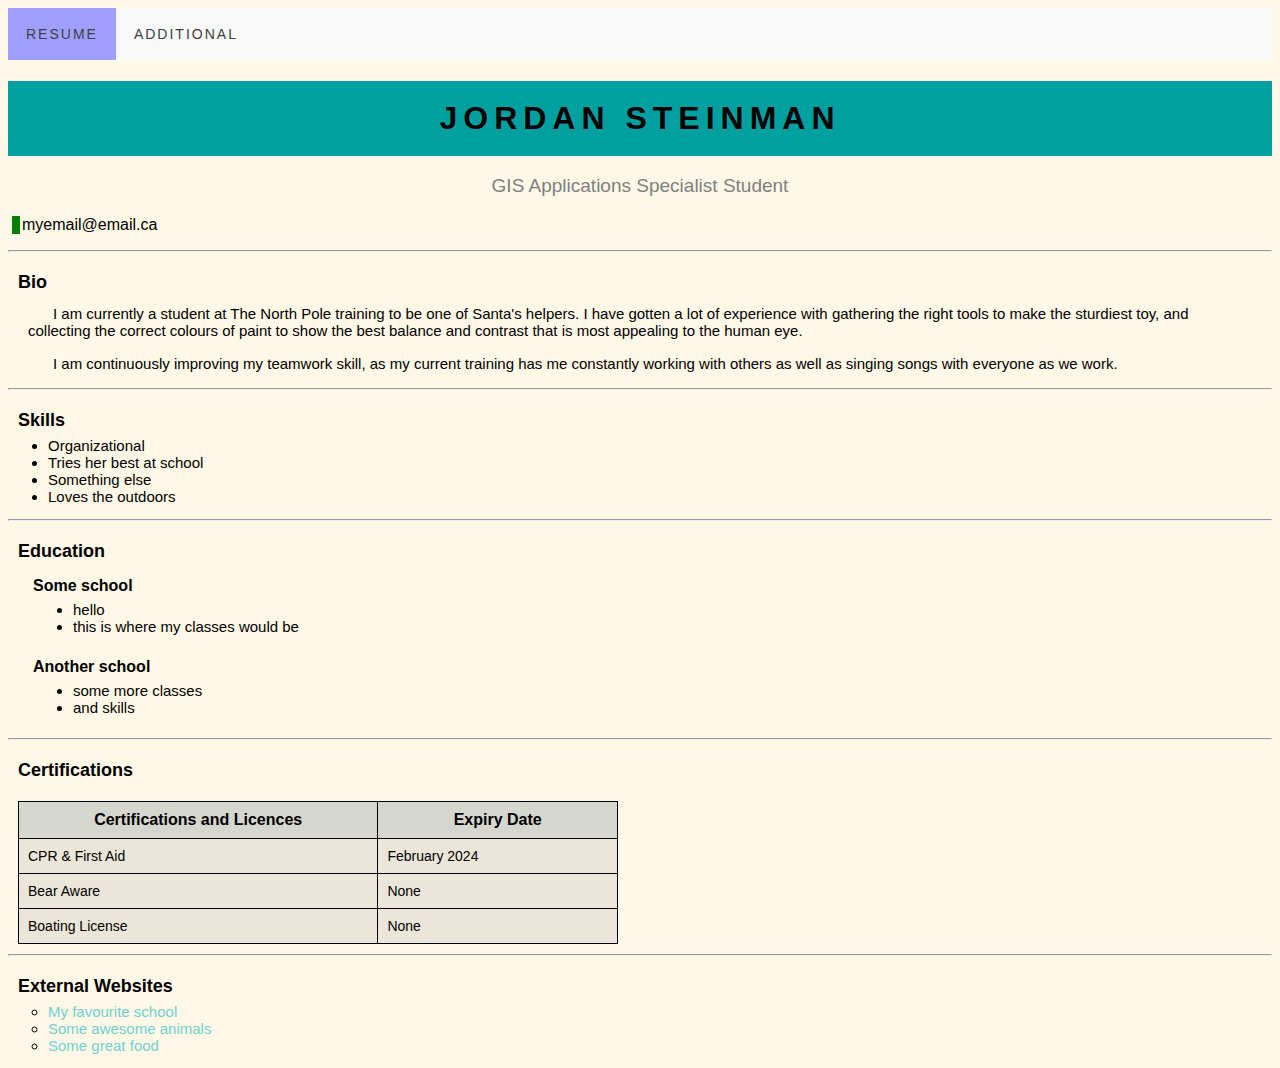
<file: index.html>
<!DOCTYPE html>
<html lang=en-CA>
<head>
	<meta charset="UTF-8"> 	<!-- added to fix error when validating from 
	file - help from website https://stackoverflow.com/questions/17935819/why-is-this-html5-document-invalid -->
	<title>index.html</title>
	<link rel = "stylesheet" href = "assignment2.css">
</head>
<body>

<!-- the navigation bar was originally influenced from 
https://www.w3schools.com/css/css_navbar_horizontal.asp -->
<!-- MenuOption Begin -->
<ul class="navi">
	<li><a class="current" href="index.html">Resume</a></li>
	<li><a href="additional.html">Additional</a></li>
</ul>
<!-- MenuOption End -->
<!-- the navigation bar options were put as links into a list,
with the current page (i.e. index.html) marked as 'active' by a 
class created with CSS -->

<h1>Jordan Steinman</h1>
<h3>GIS Applications Specialist Student</h3>

<!-- got the idea of a clickable email link from 
https://www.w3schools.com/html/html_links.asp and
made an id for the email to edit it since it is also 
being used as a seperate heading elsewhere -->
<h3 id="email"><a href="mailto:myemail@email.ca">myemail@email.ca</a>
</h3>

<!-- using a block-level break in the page to represent a section
change -->
<hr>

<!-- biography will be its own section just as multiple indented
paragraphs -->
<h4>Bio</h4>

<p>I am currently a student at The North Pole training to be 
one of Santa's helpers. I have gotten a lot of experience 
with gathering the right tools to make the sturdiest toy,
and collecting the correct colours of paint to show the best
balance and contrast that is most appealing to the human eye.</p>
<p>I am continuously improving my teamwork skill, as my current
training has me constantly working with others as well as 
singing songs with everyone as we work.</p>

<hr>

<!-- current skills were put into a bulletted list with default
bullets, for easier readability -->
<h4>Skills</h4>
<ul>
	<li>Organizational</li>
	<li>Tries her best at school</li>
	<li>Something else</li>
	<li>Loves the outdoors</li>
</ul>

<hr>

<h4>Education</h4>
<div class="school">
	<h5>Some school</h5>
		<ul>
			<li>hello</li>
			<li>this is where my classes would be</li>
		</ul>
</div>
<!-- each school is edited from being grouped into a class 
'school' created with CSS -->

<div class="school">
	<h5>Another school</h5>
		<ul>
			<li>some more classes</li>
			<li>and skills</li>
		</ul>
</div>

<hr>

<h4>Certifications</h4>

<!-- table setup was first influenced by 
https://www.w3schools.com/html/html_tables.asp -->
<!-- TableOption Begin -->
<table>
  <tr>
    <th id="first">Certifications and Licences</th>
    <th>Expiry Date</th> 
  </tr>
  <tr>
    <td>CPR & First Aid</td>
    <td>February 2024</td>
  </tr>
  <tr>
    <td>Bear Aware</td>
    <td>None</td>
  </tr>
  <tr>
    <td>Boating License</td>
    <td>None</td>
  </tr>
</table>
<!-- TableOption End -->
<!-- table created to show my different certifications and
licenses, with the first column edited with an id ;first'
created with CSS to allow the column to be larger -->

<hr>

<h4>External Websites</h4>

<!-- The 3 websites are links to my favourite college (fleming),
cute animals (otters), and good food (dominos lava cakes) -->
<!-- proper absolute link format referenced from W3schools -->
<!-- LinksOption Begin -->
<ul class="external">
	<li><a href="https://flemingcollege.ca/" target="_blank">My favourite school</a></li>
	<li><a href="https://nationalzoo.si.edu/animals/north%2damerican%2driver%2dotter" target="_blank">Some awesome animals</a></li>
	<li><a href="https://www.mashed.com/449162/copycat%2Ddominos%2dchocolate%2Dlava%2Dcrunch%2Dcake%2Drecipe%2f" target="_blank">Some great food</a></li>
</ul>
<!-- LinksOption End -->
<!-- 3 external websites with absolute path names put into a 
list, with each opening in a new tab. The entire list is grouped 
by a class 'external' created in CSS, to be able to edit the look
of external links in the document to show they are unique -->

</body>
</html>
</file>
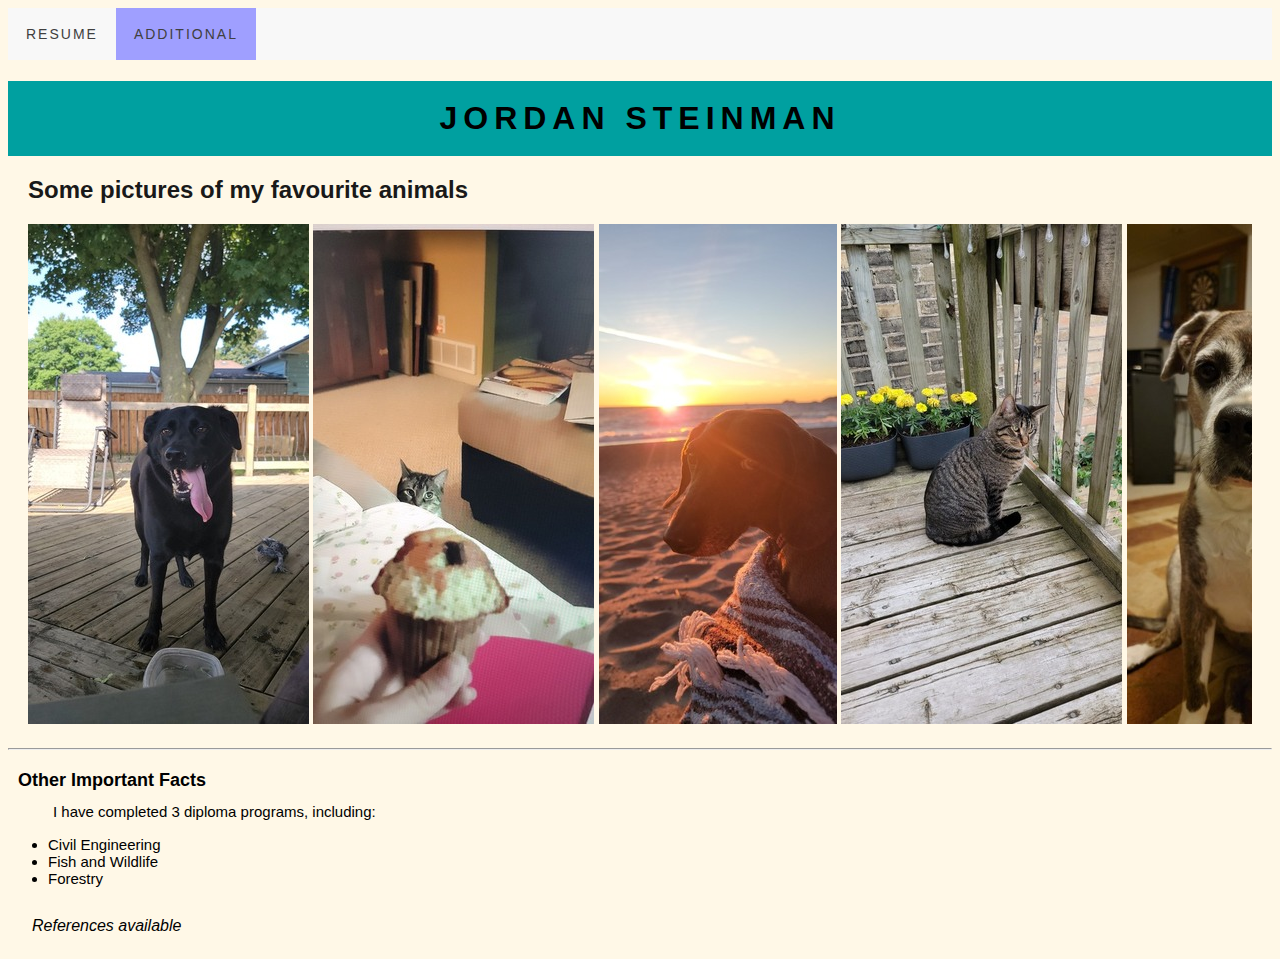
<file: additional.html>
<!DOCTYPE html>
<html lang=en-CA>
<head>
	<meta charset="UTF-8">	<!-- added to fix error when validating by 
	file - help from website https://stackoverflow.com/questions/17935819/why-is-this-html5-document-invalid -->
	<title>additional.html</title>
	<link rel = "stylesheet" href = "assignment2.css">
</head>
<body>

<!-- the navigation bar was originally influenced from
https://www.w3schools.com/css/css_navbar.asp -->
<ul class="navi">
	<li><a href="index.html">Resume</a></li>
	<li><a class="current" href="additional.html">Additional</a></li>
</ul>
<!-- the navigation bar options were put as links into a list, with 
the current page (i.e. additional.html) marked as 'active' with a class -->

<h1>Jordan Steinman</h1>

<h2>Some pictures of my favourite animals</h2>

<!-- The photos are grouped into a div to be able to add a class
'picscroll' to all of them at once and edit them quicker -->
<!-- ImageOption Begin -->
<div id=picscroll>
	<img class="maxnorm" src="Assignment2/Max.jpg" alt="Black lab named Max">
	<img class="maxnorm" src="Assignment2/Kitty.jpg" alt="Tabby cat named Kitty">
	<img class="maxski" src="Assignment2/Boe.jpg" alt="Weiner dog named Boe">
	<img class="maxnorm" src="Assignment2/Luci.jpg" alt="Tabby cat named Lucifer">
	<img class="maxnorm" src="Assignment2/Athena.jpg" alt="Mixed breed dog named Athena">
	<img class="maxnorm" src="Assignment2/Sammy.jpg" alt="Red footed tortoise named Sammy">
</div>	
<!-- ImageOption End -->

<hr>

<h4>Other Important Facts</h4>

<p> I have completed 3 diploma programs, including:</p>
<ul>
	<li> Civil Engineering
	<li> Fish and Wildlife
	<li> Forestry
</ul>

<!-- referemces text categorized by div to keep general style,
with edits using the 'ref' class -->
<div id=ref> References available </div>

</body>
</html>
</file>
<file: assignment2.css>
/* setting font of entire document to a sans-serif type */
/* setting general background colour of entire document */
* {
	font-family: Trebuchet, sans-serif;
	background-color: #fff8e7
}

/* class 'external' created for only external links, to
differentiate them from other links throughout the document.
Link colours to match website theme */
/*proper CSS structure for editing of links influenced from
https://www.w3schools.com/css/css_link.asp*/
/* unvisited external link */
ul.external a:link {
	color: #70d1d0;
	text-decoration: none;
}

/* visited external link */
ul.external a:visited {
	color: #006767;
	text-decoration: none;
}

/* mouse hover over external link */
ul.external a:hover {
	color: #1d282a;
	text-decoration:underline;
}

/* selected external link */
ul.external a:active {
	text-decoration: none;
	background-color: #008a8a;
}

/* changing the bullet type to circle for external links */
ul.external {
	list-style-type:circle;
}

/* class 'school' created to divide each school into section that
will be styled the same*/
.school {
	padding-left: 25px;
	padding-top: 4px;
	padding-bottom: 8px;
}

/* general edits of the id for the email link*/	
#email a {
	text-decoration: none;
	color: black;
	padding: 2px;
}

/* Nagivation bar to seperate pages with class 'navi' */
/* This format was influenced from 
https://www.w3schools.com/css/css_navbar_horizontal.asp */
ul.navi {
	list-style-type: none;
	margin: 0;
	padding: 0;
	overflow: hidden;
	background-color: #f8f8f8;
}

/*ensuring the list of options in the navigation bar stay 
to the left*/
ul.navi li {
	float: left;
}
/* This style was originally influenced from
https://www.w3schools.com/css/css_navbar_horizontal.asp 
uppercase letters and spacing for easier readability */
ul.navi li a {
	display: block;
	color: #404040;
	text-align: center;
	letter-spacing: 2px;
	padding: 18px;
	text-decoration: none;
	text-transform: uppercase;
	background-color: #f8f8f8;
	font-size: 14px;
}

/*navigation bar current class added to show a specific 
colour for the activated page*/
ul.navi li a.current {
	background-color: #9f9fff;
}
	
/*navigation bar hover not added to show a specific colour
when hovering over the non-activated page*/
ul.navi li a:hover:not(.current) {
	background-color: #dcdcdc;
}
/* main heading on document showing the overall purpose/
topic of the website  with uppercase letters and letter 
spacing for easier readability */
h1{
	background-color: #00a0a0;
	padding: 19px;
	text-align: center;
	letter-spacing: 6px;
	font-weight: bold;
	margin-bottom: 16px;
	text-transform: uppercase;
	font-size: 32px;
}

/* first main section on additional page*/
h2{
	padding-left:20px;
	color: #191919;
	font-size: 24px;
	font-weight: bold;
}

/* main sub headings made to show more emphasis over 
other sub headings throughout document */
h3{
	text-align: center;
	color: grey;
	font-size: 19px;
	font-weight: normal;
}

/*specific editing for the overall look of the email box
to make it different from general h3 heading used, including
an added coloured tab to the left to make it stand out*/
/* coloured tab was influenced by an example from 
https://www.w3schools.com/css/css_link.asp */
h3#email{
	text-align: left;
	border-left: 8px solid green;
	font-size: 16px;
	font-weight: normal;
	margin-left: 4px;
}

/* sub headings within document sections */
h4{
	color: black;
	font-size: 18px;
	margin: 10px;
	margin-top: 20px;
	margin-bottom: 6px;
	font-weight: bold;
	display: block;
}

/* declarations for headings within div */	
h5 {
	font-size: 16px;
	margin-bottom: 0px;
	margin-top: 5px;
	
}

/* declarations for default ul selector */
ul {
	margin-top: 6px;
	margin-bottom: 0px;
	padding-bottom: 6px;
	font-size: 15px;
}

/*id to allow the column width of the first column to be larger
than the second column compared to the overall width (100%)*/
#first {
	width: 60%;
}

/* Table width and proper external CSS rules understood from stack 
exchange example: https://stackoverflow.com/questions/32711110/how-to-change-table-width-using-css */
/* table example influenced from https://www.w3schools.com/css/css_table_style.asp */
table, th, td {
	margin:10px;
	margin-top: 20px;
	padding: 9px;
	width:600px;
	border:1px solid black;
	border-collapse: collapse;
	background-color: #ebe6d9;
}

/*Changing the background colour of headings to match website theme*/
th {
	background-color: #d5d6cd;
}

/*Changing the text size of data to be smaller than heading*/
td {
	font-size: 14px;
}

/* Original inspiration after seeing Rylee Goertz website, then 
followed demo/example from https://www.w3schools.com/howto/howto_css_image_gallery_scroll.asp 
for horizontal image gallery*/
div#picscroll {
	margin: 20px;
	white-space: nowrap;
	overflow: auto;
}

/* adds indents to all paragraphs to show structure as well as 
left and right margins to avoid text being too close to edge of page */
p {
	text-indent: 25px;
	margin: 20px;
	margin-bottom: 16px;
	margin-top: 12px;
	font-size: 15px;
}

/* 'ref' class to edit the references text singularily */
#ref {
	font-style: italic;
	text-indent: 0;
	margin: 24px;
}

.maxnorm {
	max-width: 281px;
	max-height: 500px;
}

.maxski {
	max-width: 238px;
	max-height: 500px;
{
</file>
